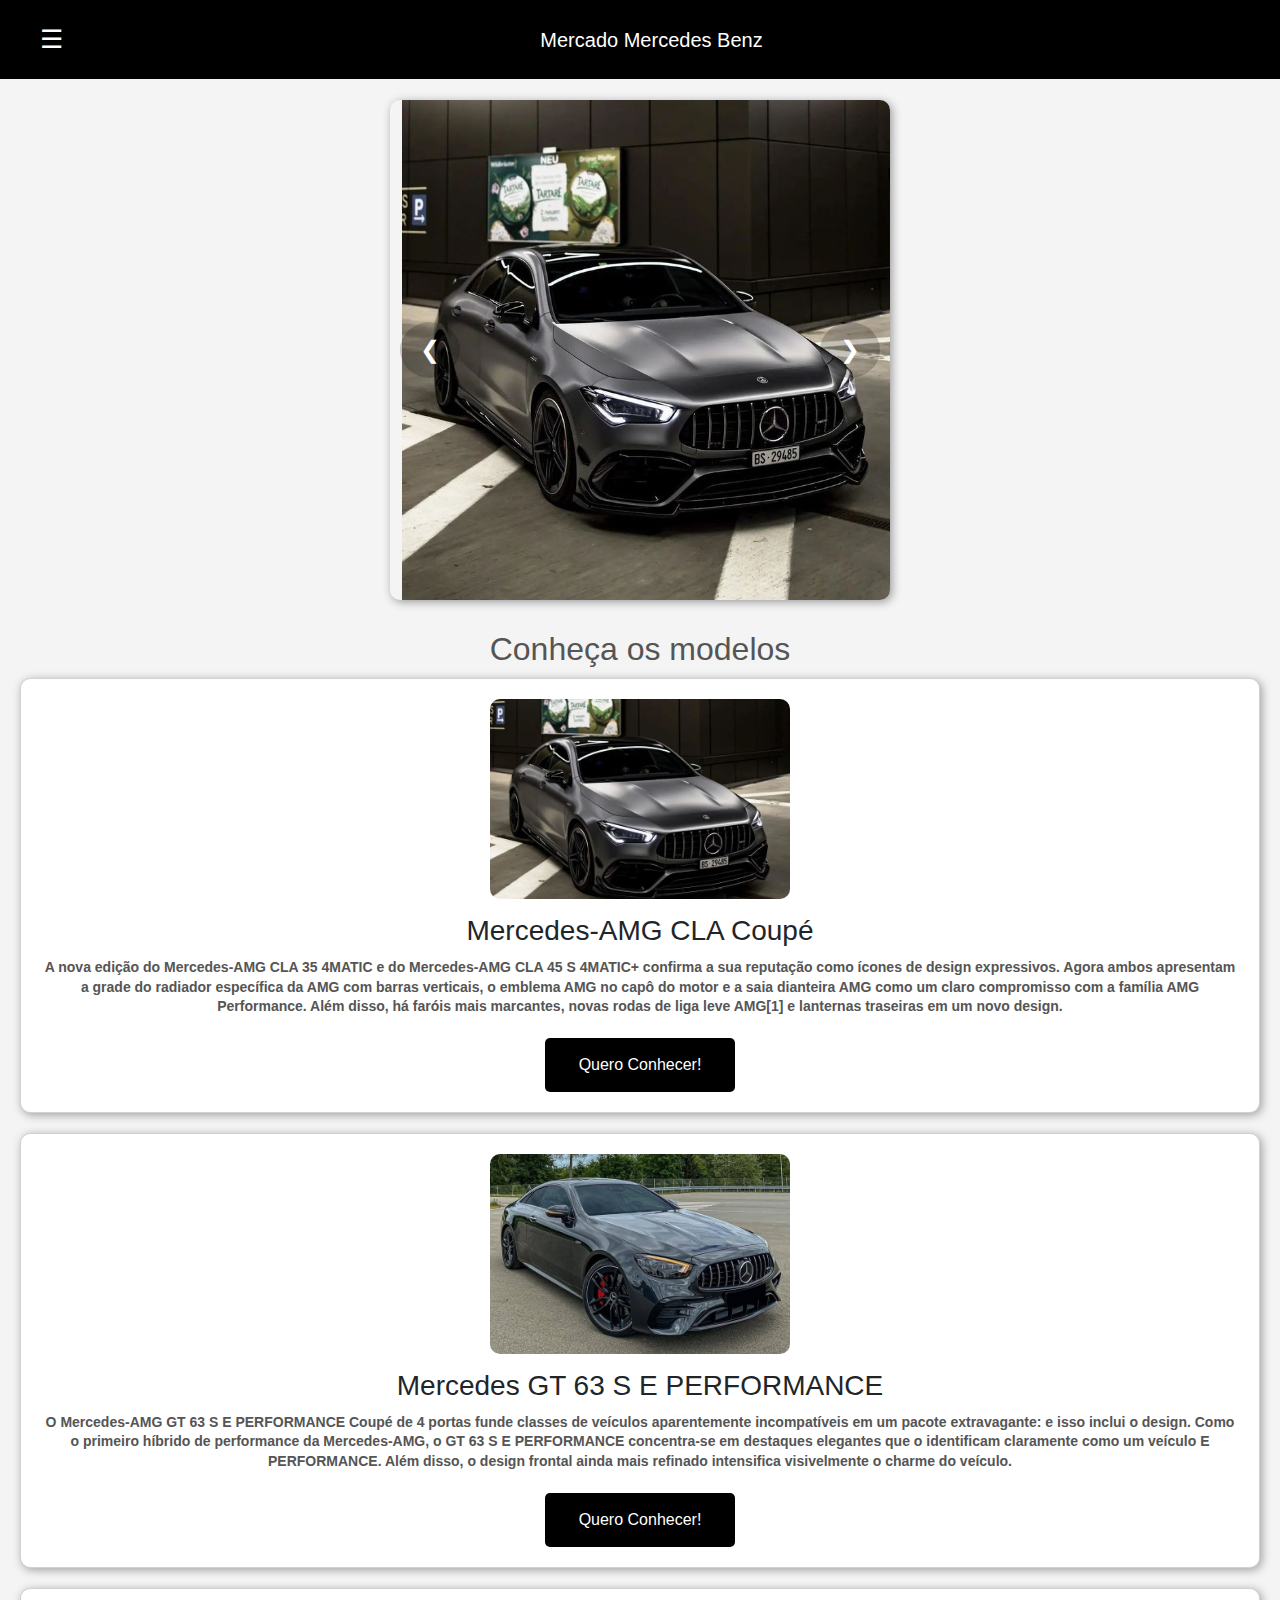
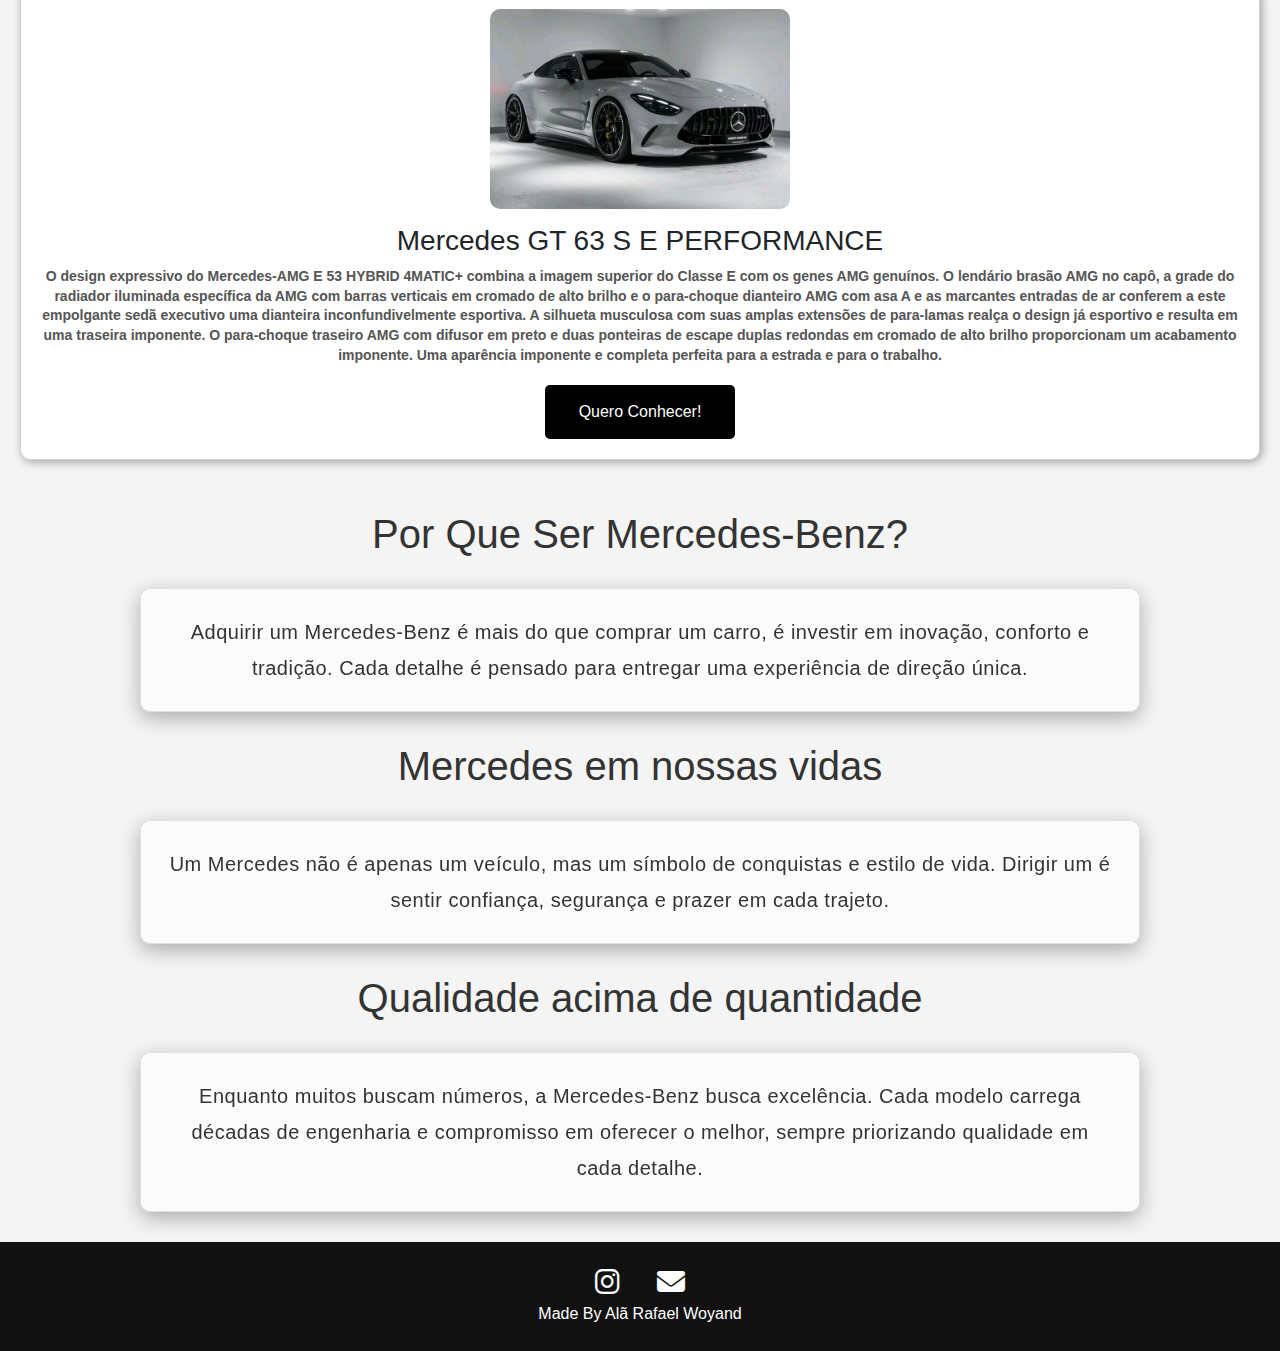
<file: index.html>
<!DOCTYPE html>
<html lang="PT-BR">
<head>
  <meta charset="UTF-8">
  <meta name="viewport" content="width=device-width, initial-scale=1.0">
  <link href="https://cdn.jsdelivr.net/npm/bootstrap@5.0.2/dist/css/bootstrap.min.css" rel="stylesheet">
  <link rel="stylesheet" href="style.css">
  <link rel="stylesheet" href="https://cdnjs.cloudflare.com/ajax/libs/font-awesome/6.4.2/css/all.min.css">

  <title>Mercado Mercedes Benz</title>
</head>
<body>

  <!-- Header -->
  <header>
    <button class="menu-btn" id="menu-btn">☰</button>
    <h1>Mercado Mercedes Benz</h1>
  </header>

  <!-- Sidebar -->
  <nav id="sidebar" class="sidebar">
    <button class="close-btn" id="close-btn">&times;</button>
    <ul>
      <li><a href="./login.html">Login</a></li>
      <li><a href="https://veiculoscomerciais.rodobens.com.br/concessionarias">Lojas Mercedes-Benz Brasil</a></li>
    </ul>
  </nav>

  <!-- Conteúdo principal -->
  <div class="containerPrincipal">
    <main class="main">
      <section class="carrossel">
        <div class="containerCarrossel">
          <div class="container" id="img">
            <img src="./images/83c13c7b-51fe-4fc6-8943-a3eb68e4294a.jpg" alt="">
            <img src="./images/ae42047e-d5f9-479e-9562-8b21818a228a.jpg" alt="">
            <img src="./images/Mercedes.jpg" alt="">
          </div>
          
          <!-- Botões -->
          <button class="btn prev" id="prev">❮</button>
          <button class="btn next" id="next">❯</button>
        </div>
      </section>
    </main>
  </div>

  <!--Conheça os modelos-->

  <div class="modelos">
    <h2>Conheça os modelos</h2>
    <div class="cards">
      <div class="card">
        <img src="./images/83c13c7b-51fe-4fc6-8943-a3eb68e4294a.jpg" alt="Mercedes-AMG CLA Coupé">
        <h3>Mercedes-AMG CLA Coupé</h3>
        <p>A nova edição do Mercedes-AMG CLA 35 4MATIC e 
          do Mercedes-AMG CLA 45 S 4MATIC+ confirma a sua 
          reputação como ícones de design expressivos. 
          Agora ambos apresentam a grade do radiador 
          específica da AMG com barras verticais, o 
          emblema AMG no capô do motor e a saia dianteira 
          AMG como um claro compromisso com a família AMG 
          Performance. Além disso, há faróis mais marcantes, 
          novas rodas de liga leve AMG[1] e lanternas traseiras 
          em um novo design.
        </p>

        <button class="botaoDesejo" onclick="window.open('https://www2.mercedes-benz.com.br/passengercars/models/coupe/cla/amg.html', '_blank')">
        Quero Conhecer!
        </button>

      </div>

      <div class="card">
        <img src="./images/ae42047e-d5f9-479e-9562-8b21818a228a.jpg" alt="Mercedes GT 63 S E PERFORMANCE">
        <h3>Mercedes GT 63 S E PERFORMANCE</h3>
        <p>O Mercedes-AMG GT 63 S E PERFORMANCE Coupé de 
          4 portas funde classes de veículos aparentemente 
          incompatíveis em um pacote extravagante: e isso 
          inclui o design. Como o primeiro híbrido de 
          performance da Mercedes-AMG, o GT 63 S E 
          PERFORMANCE concentra-se em destaques elegantes 
          que o identificam claramente como um veículo E 
          PERFORMANCE. Além disso, o design frontal ainda
           mais refinado intensifica visivelmente o charme 
           do veículo.</p>

        <button class="botaoDesejo" onclick="window.open('https://www2.mercedes-benz.com.br/passengercars/models/coupe/amg-gt-e/overview.html', '_blank')">
        Quero Conhecer!
        </button>


      </div>
      <div class="card">
        <img src="./images/Mercedes.jpg" alt="Mercedes-AMG E 53 HYBRID 4MATIC+">
                <h3>Mercedes GT 63 S E PERFORMANCE</h3>
        <p>O design expressivo do Mercedes-AMG E 53 HYBRID 
          4MATIC+ combina a imagem superior do Classe E com 
          os genes AMG genuínos. O lendário brasão AMG no 
          capô, a grade do radiador iluminada específica da 
          AMG com barras verticais em cromado de alto brilho 
          e o para-choque dianteiro AMG com asa A e as marcantes 
          entradas de ar conferem a este empolgante sedã executivo 
          uma dianteira inconfundivelmente esportiva. A silhueta 
          musculosa com suas amplas extensões de para-lamas 
          realça o design já esportivo e resulta em uma 
          traseira imponente. O para-choque traseiro AMG 
          com difusor em preto e duas ponteiras de escape 
          duplas redondas em cromado de alto brilho 
          proporcionam um acabamento imponente. Uma 
          aparência imponente e completa perfeita para a 
          estrada e para o trabalho.</p>

        <button class="botaoDesejo" onclick="window.open('//www.mercedes-amg.com/en/e-class-sedan', '_blank')">
        Quero Conhecer!
        </button>
      </div>
    </div>
  </div>

  <!-- Seção Informativa -->

  <section class="informativa">

  <h1>Por Que Ser Mercedes-Benz?</h1>
  <p class="texto">Adquirir um Mercedes-Benz é mais do que 
    comprar um carro, é investir em inovação, 
    conforto e tradição. Cada detalhe é pensado 
    para entregar uma experiência de direção única.</p>

  <h1>Mercedes em nossas vidas</h1>
  <p class="texto">Um Mercedes não é apenas um veículo, 
    mas um símbolo de conquistas e estilo de vida. 
    Dirigir um é sentir confiança, segurança e prazer 
    em cada trajeto.</p>

  <h1>Qualidade acima de quantidade</h1>
  <p class="texto">Enquanto muitos buscam números, a Mercedes-Benz 
    busca excelência. Cada modelo carrega décadas de 
    engenharia e compromisso em oferecer o melhor, 
    sempre priorizando qualidade em cada detalhe.</p>

  </section>

  <!-- Footer -->

  <footer>
  <div class="footer-icons">
    <a href="https://instagram.com/rafaelwoyand"  target="_blank" rel="">
      <i class="fab fa-instagram"></i>
    </a>
    <a href="mailto:alarafaelwoyand@gmail.com" target="_blank" rel="">
      <i class="fas fa-envelope"></i>
    </a>
    <h6>Made By Alã Rafael Woyand</h6>
  </div>
</footer>

  <script src="https://code.jquery.com/jquery-3.6.0.min.js"></script>

  <script src="./script.js"></script>
</body>
</html>
</file>
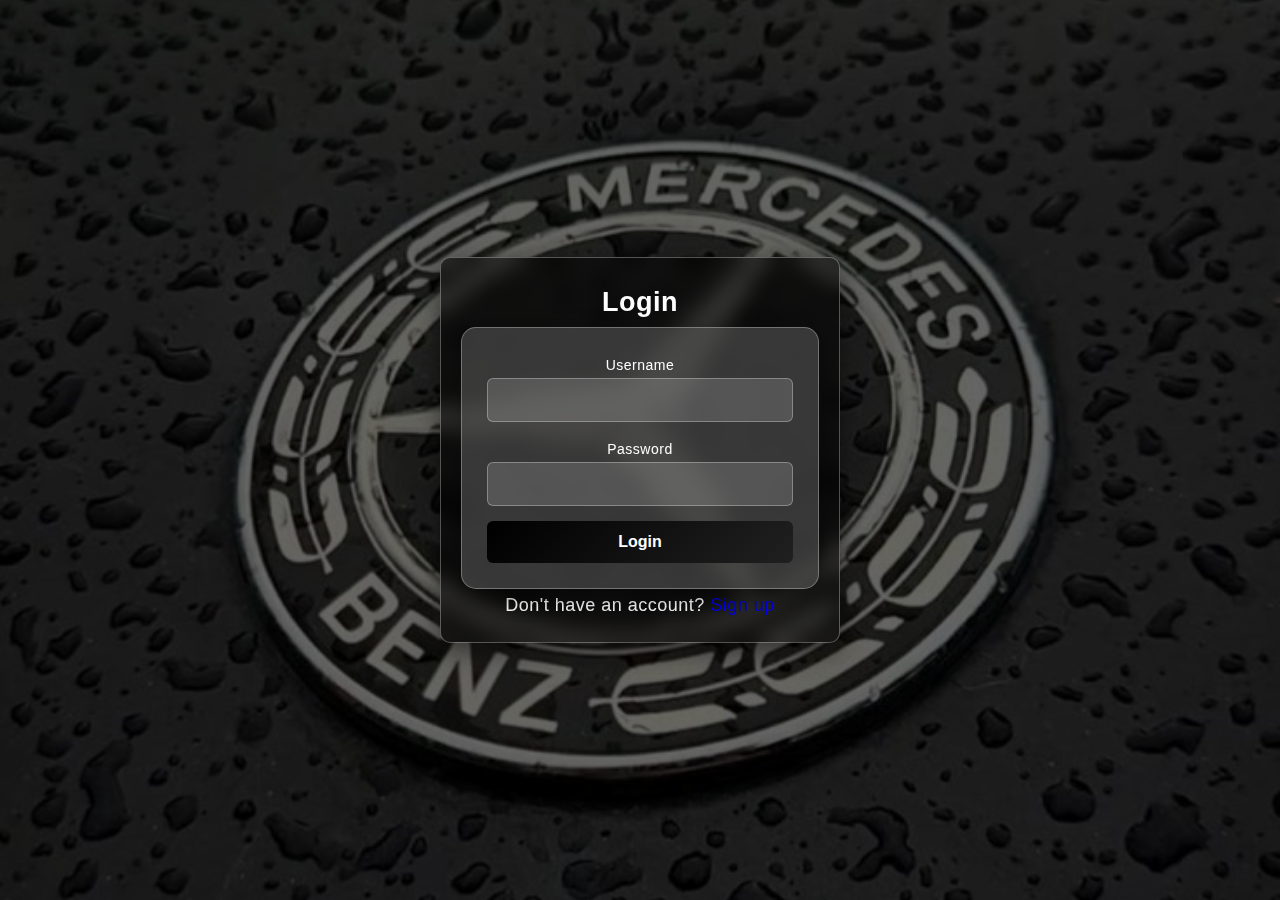
<file: login.html>
<!DOCTYPE html>
<html lang="en">
<head>
    <meta charset="UTF-8">
    <meta name="viewport" content="width=device-width, initial-scale=1.0">
    <title>SignUp/Login</title>
    <link rel="stylesheet" href="styleFormulario.css"
    <link href="https://cdn.jsdelivr.net/npm/bootstrap@5.0.2/dist/css/bootstrap.min.css" rel="stylesheet">

</head>

<body>
    <div class="containerPrincipal">
        <main class="main">
            <section class="form-section">
                <div class="form-container">
                    <h2>Login</h2>
                    <form action="#" method="post">
                        <div class="mb-3">
                            <label for="username" class="form-label">Username</label>
                            <input type="text" class="form-control" id="username" name="username" required>
                        </div>
                        <div class="mb-3">
                            <label for="password" class="form-label">Password</label>
                            <input type="password" class="form-control" id="password" name="password" required>
                        </div>
                        <button type="submit" class="btn btn-primary">Login</button>
                    </form>
                    <p class="texto">Don't have an account? <a href="#">Sign up</a></p>
                </div>
            </section>
        </main>
    </div>
    
</body>

</html>
</file>
<file: style.css>
* {
    box-sizing: border-box;
    margin: 0;
    padding: 0;
}

body {
    display: flex;
    flex-direction: column;
    min-height: 100vh;
    font-family: Arial, sans-serif;
    background: #f4f4f4;
}

/* HEADER */
header {
    display: flex;
    align-items: center;
    background-color: black;
    color: white;
    padding: 20px 40px;
    position: fixed;
    top: 0;
    left: 0;
    width: 100%;
    z-index: 1000;
}

header h1 {
    margin: 0 auto;
    font-size: 20px;
}

.menu-btn {
    background: none;
    border: none;
    color: white;
    font-size: 26px;
    cursor: pointer;
}

/* SIDEBAR */
.sidebar {
    height: 100%;
    width: 0;
    position: fixed;
    top: 0;
    left: 0;
    background-color: #111;
    overflow-x: hidden;
    transition: 0.4s;
    padding-top: 60px;
    z-index: 1200;
}

.sidebar ul {
    list-style-type: none;
}

.sidebar ul li {
    padding: 15px 25px;
}

.sidebar ul li a {
    color: rgb(255, 255, 255);
    text-decoration: none;
    font-size: 18px;
    display: block;
    padding: 15px;
    border-radius: 5px;

}

.sidebar ul li a:hover {
    background: #575757;
}

.close-btn {
    position: absolute;
    top: 15px;
    right: 25px;
    font-size: 30px;
    background: none;
    border: none;
    color: white;
    cursor: pointer;
}

/* CONTEÚDO */
.containerPrincipal {
    margin-top: 100px; /* espaço para o header fixo */
    display: flex;
    flex-direction: column;
    align-items: center;
    gap: 20px;
    margin-bottom: 20px;
}

.containerCarrossel {
    position: relative;
    box-shadow: 2px 2px 10px rgba(0, 0, 0, 0.377);
    overflow: hidden;
    height: 500px;
    width: 500px;
    border-radius: 10px;
}

.container {
    display: flex;
    transition: transform 0.5s ease-in-out;
    transform: translateX(0);
}

img {
    object-fit: cover;
    height: 500px;
    width: 500px;
}

/* Botões do carrossel */
.btn {
    position: absolute;
    top: 50%;
    transform: translateY(-50%);
    background: rgba(0, 0, 0, 0.205);
    color: white;
    border: none;
    padding: 10px 20px;
    cursor: pointer;
    font-size: 24px;
    border-radius: 50%;
    z-index: 10;
    transition: background 0.3s;
}

.btn:hover {
    background: rgba(0,0,0,0.8);
}

.prev {
    left: 10px;
}

.next {
    right: 10px;
}

/* FOOTER */
footer {
    background: black;
    color: white;
    text-align: center;
    padding: 15px;
    margin-top: auto;
}

.informativa{
    text-align: center;
    margin-top: 20px;
    font-size: 16px;
    color: #333;
}

.modelos{

    text-align: center;
    margin-bottom: 10px;
    font-size: 14px;
    color: #555;
    margin-top: 10px;
    font-weight: bold;

}

.cards{

    display: flex;
    flex-wrap: wrap;
    justify-content: center;
    gap: 20px;
    margin-top: 10px;
    margin-bottom: 20px;
    padding: 0 20px;

}

.card{
   
    justify-content: center;
    align-items: center;
    box-shadow: 2px 2px 10px rgba(0, 0, 0, 0.349);
    border-radius: 10px;
    padding: 20px;
    background: white;
    text-align: center;
    transition: transform 0.3s, box-shadow 0.3s;

}

.botaoDesejo{

    background-color: black;
    border: none;
    color: white;
    padding: 15px 34px;
    text-align: center;
    text-decoration: none;
    display: inline-block;
    font-size: 16px;
    margin-top: 10px;
    cursor: pointer;
    border-radius: 5px;
    transition: background 0.3s;

}

.botaoDesejo:hover{
    background-color: #333;
}

.card:hover {
    transform: translateY(-5px);
    box-shadow: 4px 4px 15px rgba(0, 0, 0, 0.5);
}

.card img {
    width: 300px;
    height: 200px;
    object-fit: cover;
    border-radius: 10px;
    margin-bottom: 15px;
}

.card h3 {
    margin-bottom: 10px;
}

.card p {
    font-size: 14px;
    color: #555;
    line-height: 1.4;
    min-height: 60px;
    margin-bottom: 10px;
}

.texto{
    
    text-align: center;
    margin-top: 20px;
    font-size: 16px;
    color: #333;
    max-width: 800px;
    margin-left: auto;
    margin-right: auto;
    line-height: 1.6;
    font-weight: 500;
    letter-spacing: 0.5px;
    padding: 0 20px;
    transition: all 0.3s ease;
    background: rgba(255, 255, 255, 0.8);
    border-radius: 10px;
    box-shadow: 0 4px 15px rgba(0,0,0,0.2);
    border: 1px solid rgba(0, 0, 0, 0.1);
    backdrop-filter: blur(5px);
    -webkit-backdrop-filter: blur(5px);
    font-size: 18px;
    font-weight: 500;
    letter-spacing: 0.5px;
    text-align: center;
    padding: 20px;
    margin-top: 20px;
    margin-bottom: 20px;
    max-width: 900px;
    margin-left: auto;
    margin-right: auto;
    line-height: 1.8;
    transition: all 0.3s ease;
    background: rgba(255, 255, 255, 0.7);
    border-radius: 10px;
    box-shadow: 0 6px 20px rgba(0,0,0,0.3);
    border: 1px solid rgba(0, 0, 0, 0.1);
    backdrop-filter: blur(8px);
    -webkit-backdrop-filter: blur(8px);
    font-size: 20px;
    font-weight: 500;
    letter-spacing: 0.5px;
    text-align: center;
    padding: 25px;
    margin-top: 30px;
    margin-bottom: 30px;
    max-width: 1000px;
    margin-left: auto;
    margin-right: auto;
    line-height: 1.8;
    font-weight: 500;
    letter-spacing: 0.5px;
    transition: all 0.3s ease;
    background: rgba(255, 255, 255, 0.6);
}

/* Responsividade */
@media (max-width: 768px) {
    .containerCarrossel {
        height: 300px;
        width: 300px;
    }
    img {
        height: 300px;
        width: 300px;
    }
    .card img {
        width: 100%;
        height: auto;
    }
    .card {
        width: 100%;
        max-width: 300px;
    }
}

footer {
  background: #111;
  padding: 20px;
  text-align: center;
}

.footer-icons a {
  color: #fff;
  margin: 0 15px;
  font-size: 28px;
  transition: color 0.3s ease;
    text-decoration: none;
}

.footer-icons a:hover {
  color: #1da1f2; /* muda cor ao passar o mouse */
}


/* Estilos adicionais podem ser adicionados conforme necessário */
/* FIM DO CSS */
/* Recent edits below */
</file>
